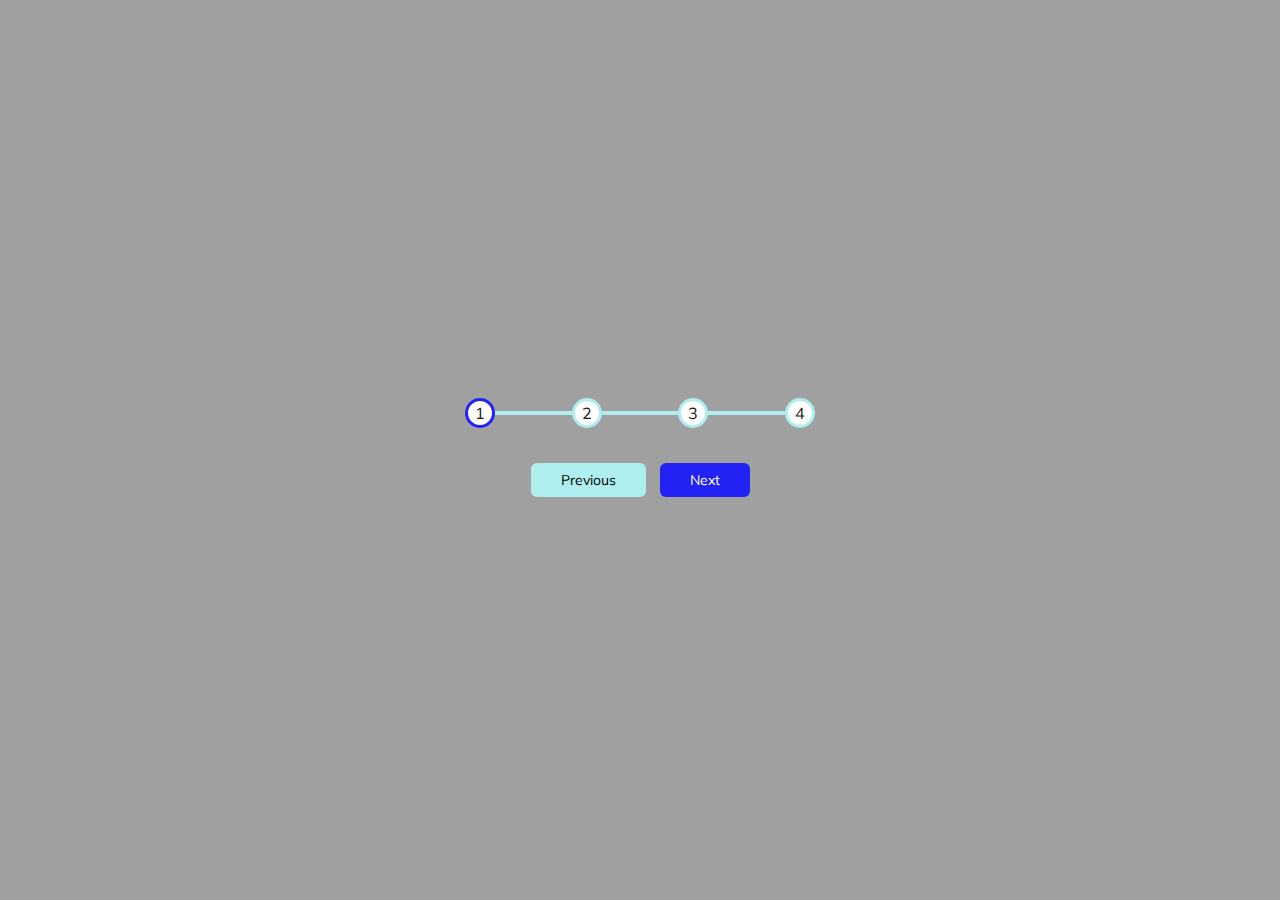
<file: Day2/index.html>
<!DOCTYPE html>
<html lang="en">
<head>
    <meta charset="UTF-8">
    <meta name="viewport" content="width=device-width, initial-scale=1.0">
    <title>Project 2 | Progress Steps</title>
    <link rel="stylesheet" href="style.css" />
</head>
<body>
    <div class="container">
        <div class="progress-container">
            <div class="progress" id="progress"></div>
                <div class="circle active">1</div>
                <div class="circle">2</div>
                <div class="circle">3</div>
                <div class="circle">4</div>
        </div>
        <button class="btn" id="prev" disabled>Previous</button>
        <button class="btn" id="next">Next</button>
    </div>
    <script src="script.js"></script>
</body>
</html>
</file>
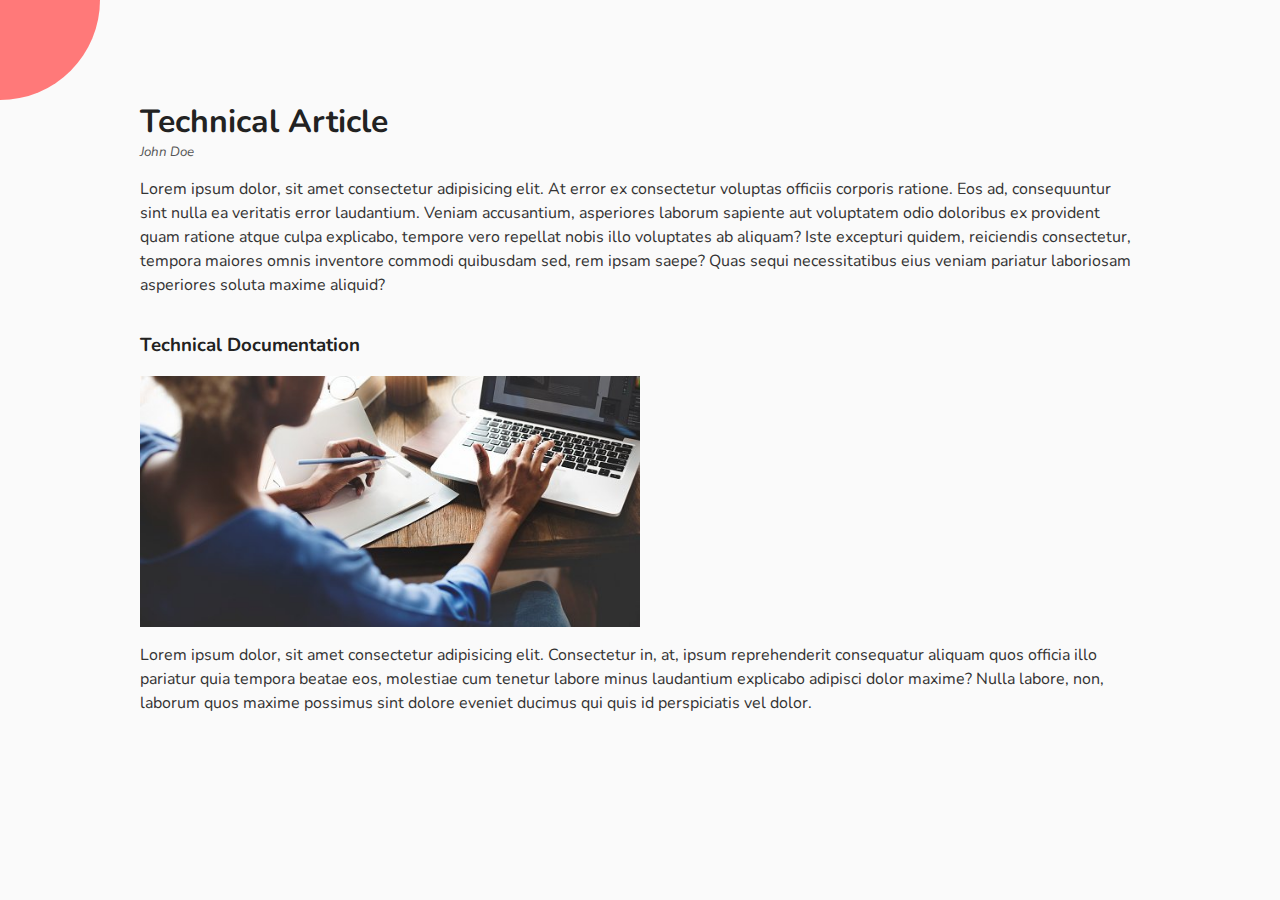
<file: Day3/index.html>
<!DOCTYPE html>
<html lang="en">
<head>
    <meta charset="UTF-8">
    <meta name="viewport" content="width=device-width, initial-scale=1.0">
    <link rel="stylesheet" href="https://cdnjs.cloudflare.com/ajax/libs/font-awesome/6.5.1/css/all.min.css" integrity="sha512-DTOQO9RWCH3ppGqcWaEA1BIZOC6xxalwEsw9c2QQeAIftl+Vegovlnee1c9QX4TctnWMn13TZye+giMm8e2LwA==" crossorigin="anonymous" referrerpolicy="no-referrer" />
    <link rel="stylesheet" href="style.css">
    <title>Project 3 | Rotating Navigation</title>
</head>
<body>
    <div class="container">
        <div class="circle-container">
            <div class="circle">
                <button id="close">
                    <i class="fas fa-times"></i>
                </button>
                <button id="open">
                    <i class="fas fa-bars"></i>
                </button>
            </div>
        </div>

        <div class="content">
            <h1>Technical Article</h1>
            <small>John Doe</small>
            <p>Lorem ipsum dolor, sit amet consectetur adipisicing elit. At error ex consectetur voluptas officiis corporis ratione. Eos ad, consequuntur sint nulla ea veritatis error laudantium. Veniam accusantium, asperiores laborum sapiente aut voluptatem odio doloribus ex provident quam ratione atque culpa explicabo, tempore vero repellat nobis illo voluptates ab aliquam? Iste excepturi quidem, reiciendis consectetur, tempora maiores omnis inventore commodi quibusdam sed, rem ipsam saepe? Quas sequi necessitatibus eius veniam pariatur laboriosam asperiores soluta maxime aliquid?</p>

            <h3>Technical Documentation</h3>
            <img src="pic1.jpg" alt="Technical Writing" />
            <p>Lorem ipsum dolor, sit amet consectetur adipisicing elit. Consectetur in, at, ipsum reprehenderit consequatur aliquam quos officia illo pariatur quia tempora beatae eos, molestiae cum tenetur labore minus laudantium explicabo adipisci dolor maxime? Nulla labore, non, laborum quos maxime possimus sint dolore eveniet ducimus qui quis id perspiciatis vel dolor.</p>
        </div>
    </div>

    <nav>
        <ul>
            <li><i class="fas fa-home"> Home</i></li>
            <li><i class="fas fa-user-alt"> About</i></li>
            <li><i class="fas fa-envelope"> Contact</i></li>
        </ul>
    </nav>
    <script src="script.js"></script>
</body>
</html>
</file>
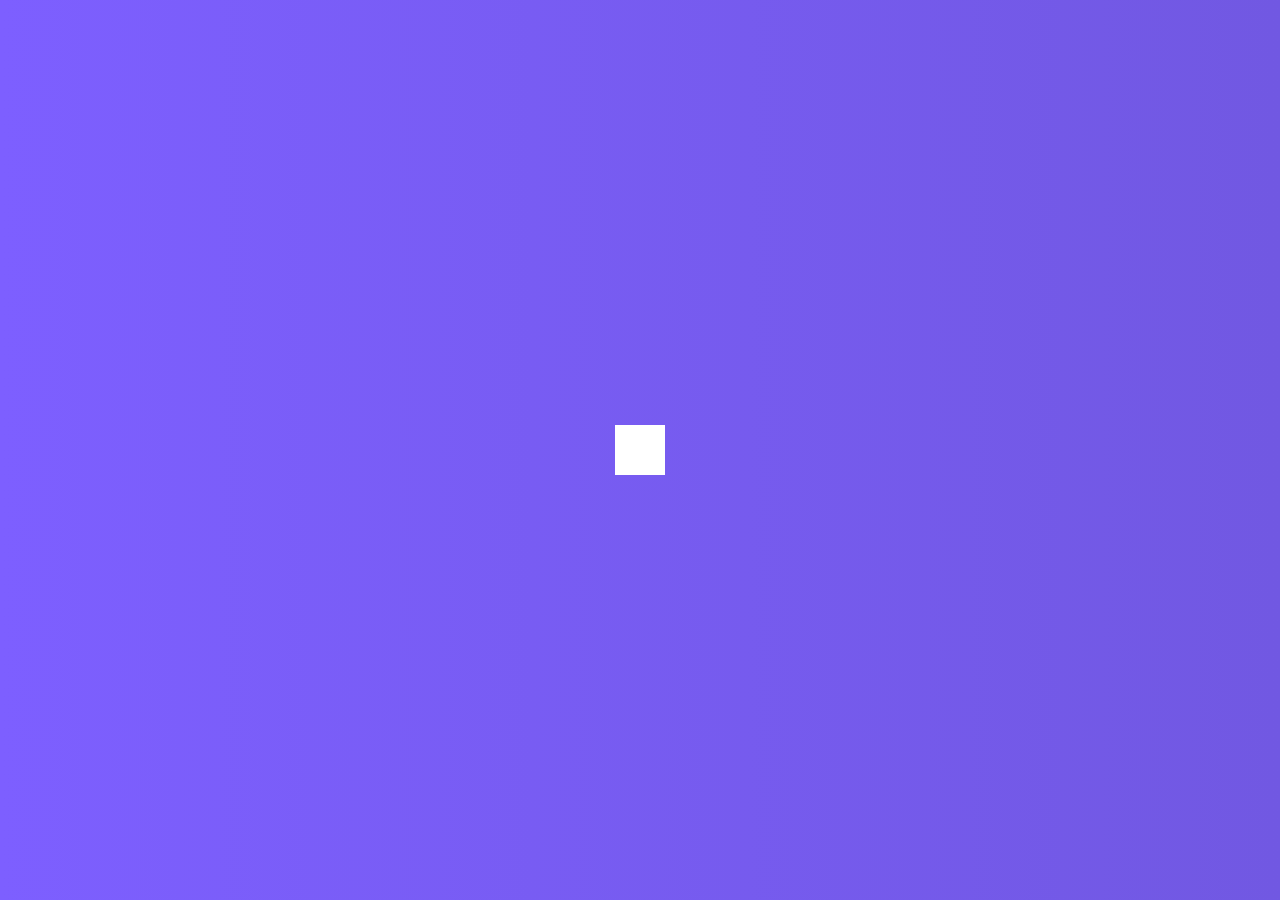
<file: Day4/index.html>
<!DOCTYPE html>
<html lang="en">
<head>
    <meta charset="UTF-8">
    <meta name="viewport" content="width=device-width, initial-scale=1.0">
    <link rel="stylesheet" href="https://cdnjs.cloudflare.com/ajax/libs/font-awesome/6.5.1/css/all.min.css" integrity="sha512-DTOQO9RWCH3ppGqcWaEA1BIZOC6xxalwEsw9c2QQeAIftl+Vegovlnee1c9QX4TctnWMn13TZye+giMm8e2LwA==" crossorigin="anonymous" referrerpolicy="no-referrer" />
    <link rel="stylesheet" href="style.css">
    <title>Project 4 | Hidden Search</title>
</head>
<body>
    <div class="search">
        <input type="text" class="input" placeholder="Search...">
        <button class="btn">
            <i class="fas fa-search"></i>
        </button>
    </div>
    <script src="script.js"></script>
</body>
</html>
</file>
<file: Day2/style.css>
@import url('https://fonts.googleapis.com/css2?family=Mulish:ital@0;1&display=swap');

*
{
    box-sizing: border-box;
}

/*To style the Google Font*/
.mulish
{
    font-family: "Mulish", sans-serif;
    font-optical-sizing: auto;
    font-weight: 400;
    font-style: normal;
}

/*To style the contents within the body*/
body
{
    background-color: rgb(160, 160, 161);
    font-family: "Mulish", sans-serif;
    display: flex; /*The progress bar will be a flexbox*/
    flex-direction: column; /*The flexbox should be in column format*/
    align-items: center; /*Align items in the center of flexbox*/
    justify-content: center; /*Justify all contents in the center of the flexbox elements*/
    height: 100vh; /*The height of the flexbox will be 100 viewport height*/
    overflow: hidden; /*No overflow is allowed in the flexbox*/
    margin: 0; /*Overall flexbox margin is set to be 0*/
}

:root
{
    --line-border-fill: rgb(34, 34, 244); /*The colour used for filling the bar*/
    --line-border-empty: rgb(175, 238, 238); /*The colour used while bar the empty*/
}

.container
{
    text-align: center;
}

/*To style the value elements and the progress bar*/
.progress-container
{
    display: flex;
    justify-content: space-between; /*To place the progress bar values with equal seperated values*/
    position: relative; /*It is used to make the ::before value as absolute*/
    margin-bottom: 30px;
    max-width: 100%;
    width: 350px;
}

/*To style the progress bar and keep it behind the circles using a pseudo element*/
.progress-container::before
{
    content: ''; /*Sets an empty value for the pseudo element*/
    background-color: var(--line-border-empty);
    position: absolute; /*It is placed in absolute position to the above class*/
    top: 50%;
    left: 0;
    height: 4px;
    width: 100%;
    transform: translateY(-50%);/*Make it properly in the center*/
    z-index: -1; /*Take it to the backside of the numbers*/
    transition: 0.4s ease;
}

.progress
{
    background-color: var(--line-border-fill);
    position: absolute;
    top: 50%;
    left: 0;
    height: 4px;
    width: 0%;
    transform: translateY(-50%);
    z-index: -1;
    transition: 0.4s ease;
}

.circle
{
    background-color: white;
    color: rgb(30, 25, 25);
    border-radius: 50%;
    height: 30px;
    width: 30px;
    display: flex;
    align-items: center;
    justify-content: center;
    border: 3px solid var(--line-border-empty);
    transition: 0.4s ease;
}

.circle.active
{
    border-color: var(--line-border-fill);
}

.btn
{
    background-color: var(--line-border-fill);
    color: white;
    border: 0;
    border-radius: 6px;
    cursor: pointer;
    font-family: inherit;
    padding: 8px 30px;
    margin: 5px;
    font-size: 14px;
}

.btn:active
{
    transform: scale(1.1); /*Scales up the size of the button*/
}

.btn:disabled
{
    background-color: var(--line-border-empty);
    cursor: not-allowed;
    color: black;
}
</file>
<file: Day3/style.css>
@import url('https://fonts.googleapis.com/css2?family=Nunito:ital,wght@0,200..1000;1,200..1000&display=swap');

*
{
    box-sizing: border-box;
}

/*To style the contents within the body*/
body
{
    font-family: "Nunito", sans-serif;
    background-color: #333;
    color: #222;
    overflow-x: hidden;
    margin: 0;
}

.container
{
    background-color: #fafafa;
    transform-origin: top left; /* To make the transformation from the top-left corner of the page*/
    transition: transform 0.5s linear; /* To make the transform function to happen linearly with a 0.5s delay*/
    width: 100vw;
    min-height: 100vh;
    padding: 50px;
}

.container.show-nav
{
    transform: rotate(-20deg); /* Used to rotate the whole content in the container*/
}

.circle-container
{
    position: fixed;
    top: -100px;
    left: -100px;
    transform-origin: top left;
}

.circle
{
    background-color: #ff7979;
    height: 200px;
    width: 200px;
    border-radius: 50%;
    position: relative;
    transition: transform 0.5s linear;
}

.container.show-nav .circle
{
    transform: rotate(-70deg);
}

.circle button
{
    cursor: pointer;
    position: absolute;
    top: 50%;
    left: 50%;
    height: 100px;
    background: transparent;
    border: 0;
    font-size: 26px;
    color: white;
}

.circle button:focus
{
    outline: none;
}

.circle button#open
{
    left: 60%;
}

.circle button#close
{
    top: 60%;
    transform: rotate(90deg);
    transform-origin: top left;
}

.content
{
    max-width: 100%;
    display: flex;
    flex-direction: column;
}

.content img
{
    max-width: 50%;
    max-height: 500px;
}

.content
{
    max-width: 1000px;
    margin: 50px auto;
}

.content h1
{
    margin: 0;
}

.content small
{
    color: #555;
    font-style: italic;
}

.content p
{
    color: #333;
    line-height: 1.5;
}

.container.show-nav + nav li
{
    transform: translateX(0);
    transition-delay: 0.3s;
}

nav
{
    position: fixed;
    bottom: 40px;
    left: 0;
    z-index: 100;
}

nav ul
{
    list-style-type: none;
    padding-left: 30px;
}

nav ul li
{
    text-transform: uppercase;
    color: #fff;
    margin: 40px 0;
    transform: translateX(-100%);
    transition: transform 0.5s ease-in;
}

nav ul li i
{
    font-size: 15px;
    margin-right: 10px;
}

nav ul li + li
{
    margin-left: 15px;
    transform: translateX(-150%);
}

nav ul li + li + li
{
    margin-left: 30px;
    transform: translateX(-200%);
}
</file>
<file: Day4/style.css>
@import url('https://fonts.googleapis.com/css2?family=Mulish:ital@0;1&display=swap');

*
{
    box-sizing: border-box;
}


/*To style the contents within the body*/
body
{
    background-image: linear-gradient(90deg, #7d5fff, #7158e2);
    font-family: "Mulish", sans-serif;
    display: flex; /*The progress bar will be a flexbox*/
    align-items: center; /*Align items in the center of flexbox*/
    justify-content: center; /*Justify all contents in the center of the flexbox elements*/
    height: 100vh; /*The height of the flexbox will be 100 viewport height*/
    overflow: hidden; /*No overflow is allowed in the flexbox*/
    margin: 0; /*Overall flexbox margin is set to be 0*/
}

.search
{
    position: relative;
    height: 50px;
}

.search input
{
    background-color: #fff;
    border: 0;
    font-size: 18px;
    padding: 15px;
    height: 50px;
    width: 50px;
    transition: width 0.3s ease;
}

.btn
{
    background-color: white;
    border: 0;
    cursor: pointer;
    font-size: 24px;
    position: absolute;
    top: 0;
    left: 0;
    height: 50px;
    width: 50px;
    transition: transform 0.3s ease;
}

.btn:focus, input:focus
{
    outline: none;
}

.search.active .input
{
    width: 200px;
}

.search.active .btn
{
    transform: translateX(198px);
}
</file>
